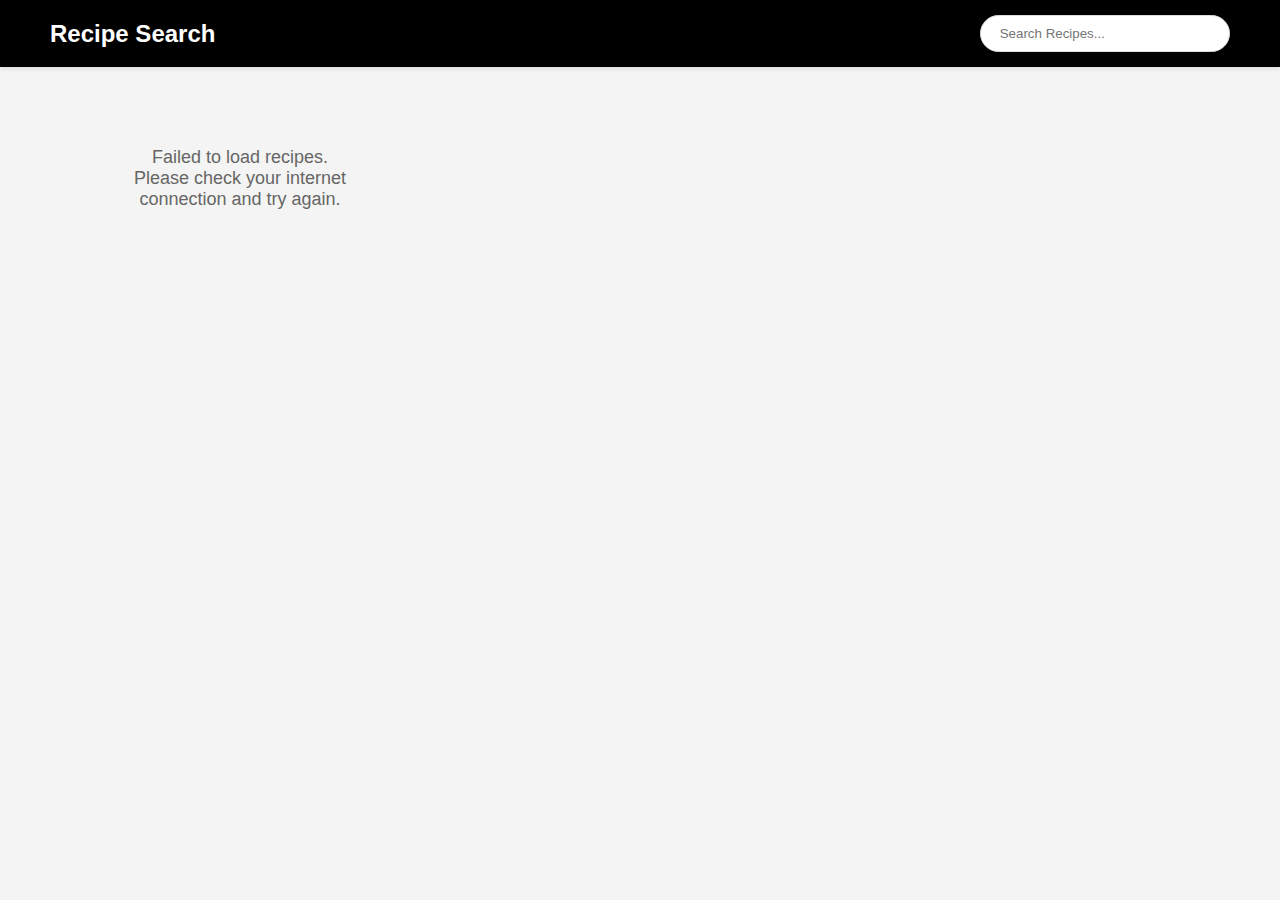
<file: Food/index.html>
<!DOCTYPE html>
<html lang="en">
<head>
    <meta charset="UTF-8">
    <meta name="viewport" content="width=device-width, initial-scale=1.0">
    <link rel="stylesheet" href="style.css">
    <title>Recipe Search</title>
</head>
<body>
</head>
<body>
    <nav class="navbar">
        <div class="logo">Recipe Search</div>
        <div class="search-container">
            <input type="text" id="searchInput" class="search-input" placeholder=" Search Recipes... ">
        </div>
    </nav>

    <div id="recipesContainer" class="recipes-container"></div>
    <script src="script.js"></script>
</body>
</html>
</file>
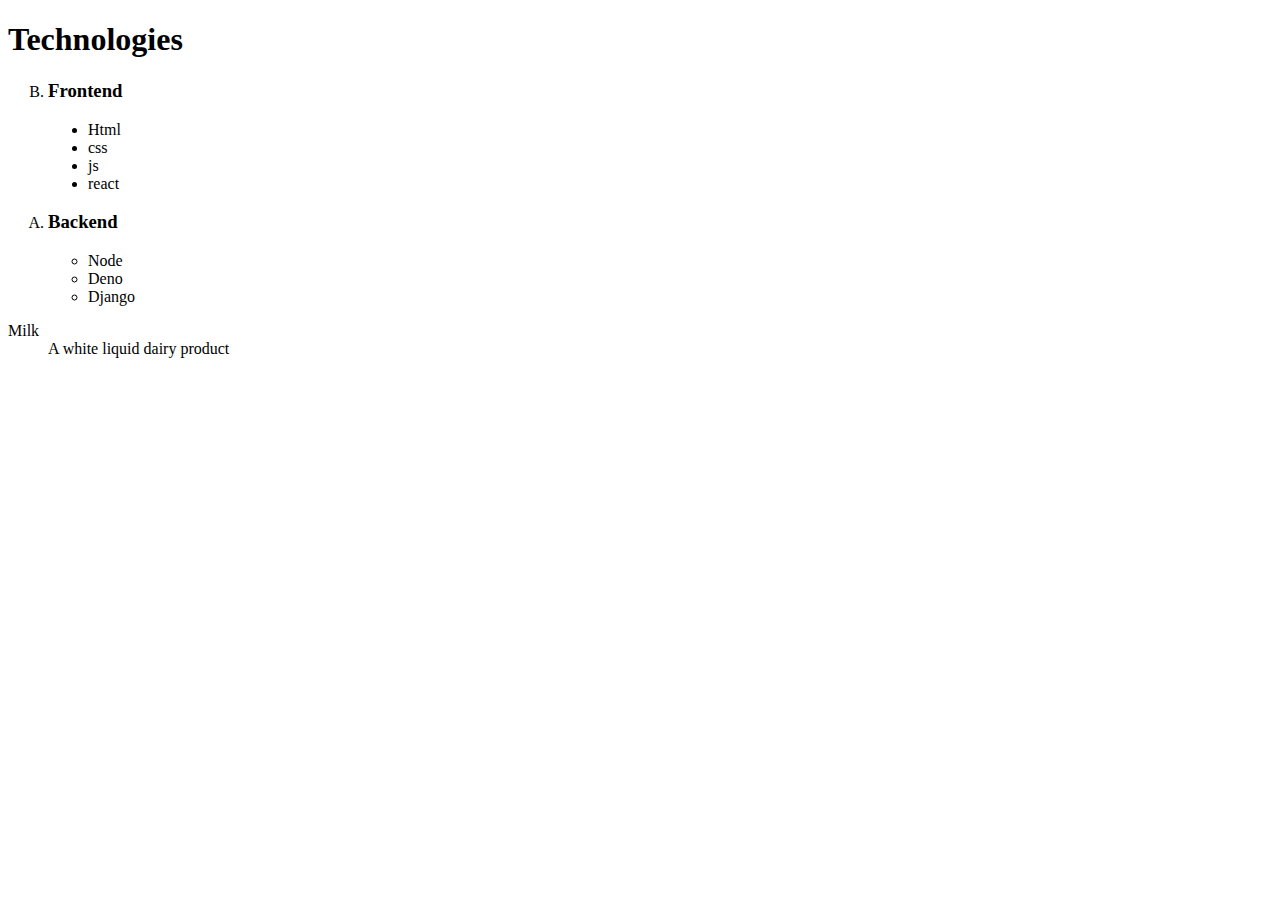
<file: HTML-CSS/index.html>
<!DOCTYPE html>
<html lang="en">
  <head>
    <meta charset="UTF-8" />
    <meta name="viewport" content="width=device-width, initial-scale=1.0" />
    <title>Document</title>
  </head>
  <body>
    <h1>Technologies</h1>
    <ol start="2" type="A" reversed>
      <li>
        <h3>Frontend</h3>
        <ul type="disc">
          <li>Html</li>
          <li>css</li>
          <li>js</li>
          <li>react</li>
        </ul>
      </li>
      <li>
        <h3>Backend</h3>
        <ul>
          <li>Node</li>
          <li>Deno</li>
          <li>Django</li>
        </ul>
      </li>
    </ol>

    <dl>
      <dt>Milk</dt>
      <dd>A white liquid dairy product</dd>
    </dl>
  </body>
</html>
</file>
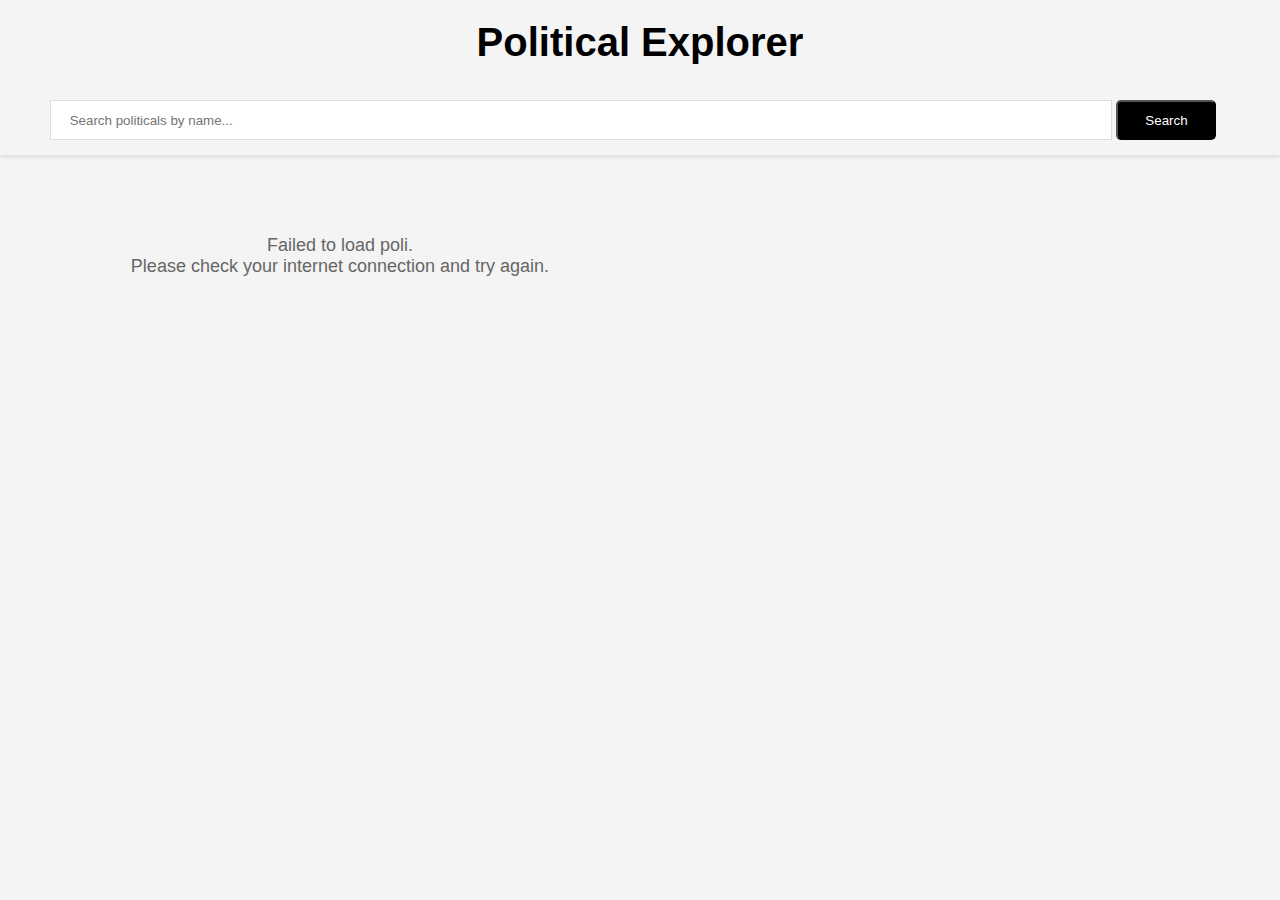
<file: Political Explorer/index.html>
<!DOCTYPE html>
<html lang="en">
<head>
    <meta charset="UTF-8">
    <meta name="viewport" content="width=device-width, initial-scale=1.0">
    <link rel="stylesheet" href="style.css">
    <title>Political Explorer</title>
</head>
<body>
</head>
<body>
    <div class="logo">Political Explorer</div>
    <nav class="navbar">
        <div class="search-container">
            <input type="text" id="searchInput" class="search-input" placeholder=" Search politicals by name...">
            <button type="text" id="searchInput" class="btn" placeholder=" Search Recipes... ">Search</button>
        </div>
    </nav>

    <div id="recipesContainer" class="recipes-container"></div>
    <script src="script.js"></script>
</body>
</html>
</file>
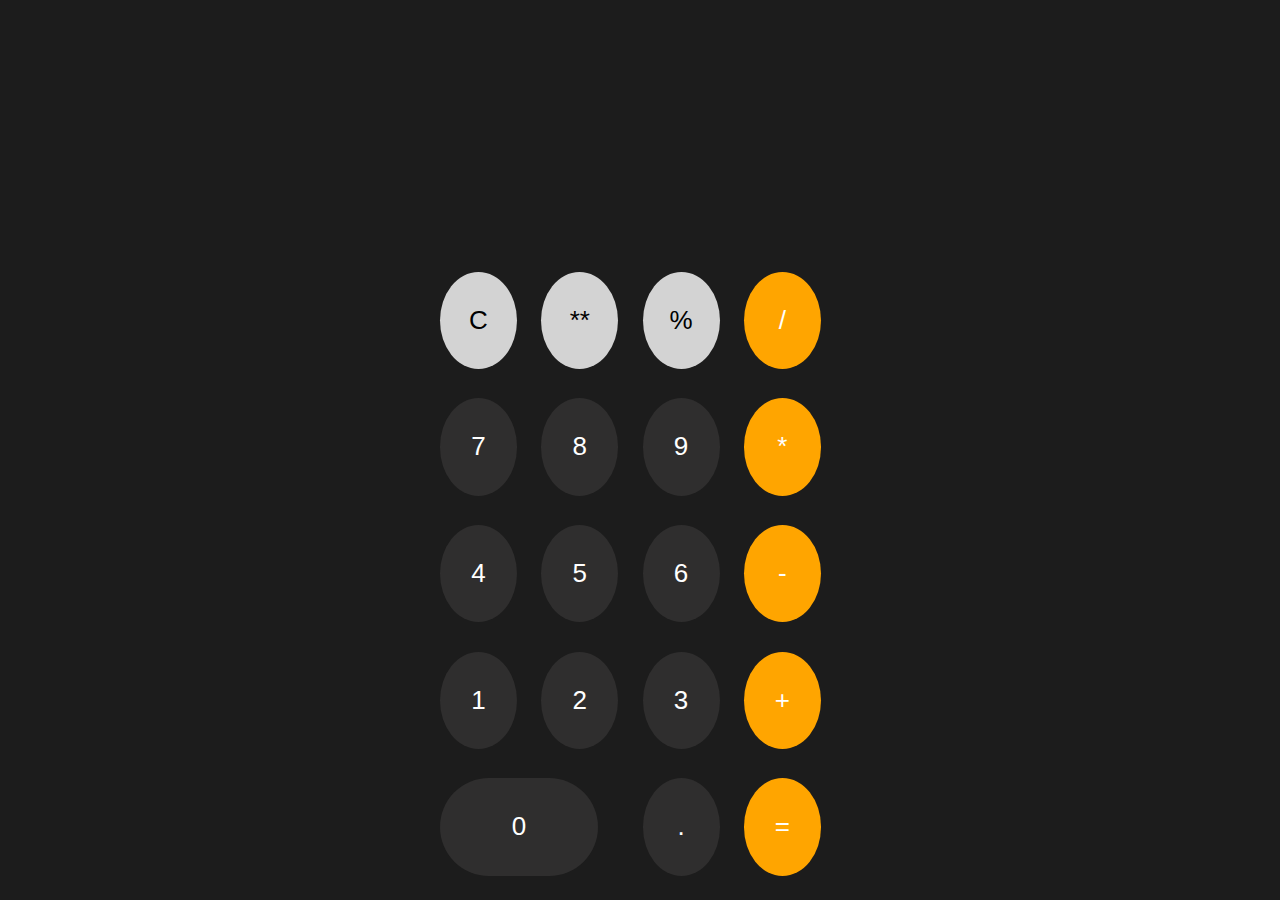
<file: JavaScript/calculator/index.html>
<!DOCTYPE html>
<html lang="en">
<head>
    <meta charset="UTF-8">
    <meta name="viewport" content="width=device-width, initial-scale=1.0">
    <title>Document</title>
    <link rel="stylesheet" href="style.css">
</head>
<body>
    <div id="container">
        <input type="text">
        <div class="btn-grid">
            <button class="grey-btn">C</button>
            <button class="grey-btn">**</button>
            <button class="grey-btn">%</button>
            <button class="yellow-btn">/</button>

            <button>7</button>
            <button>8</button>
            <button>9</button>
            <button class="yellow-btn">*</button>

            <button>4</button>
            <button>5</button>
            <button>6</button>
            <button class="yellow-btn">-</button>

            <button>1</button>
            <button>2</button>
            <button>3</button>
            <button class="yellow-btn">+</button>

            <button class="zero">0</button>
            <!-- <button>0</button> -->
            <button>.</button>
            <button class="yellow-btn">=</button>
        </div>
    </div>


    <script src="app.js"></script>
</body>
</html>
</file>
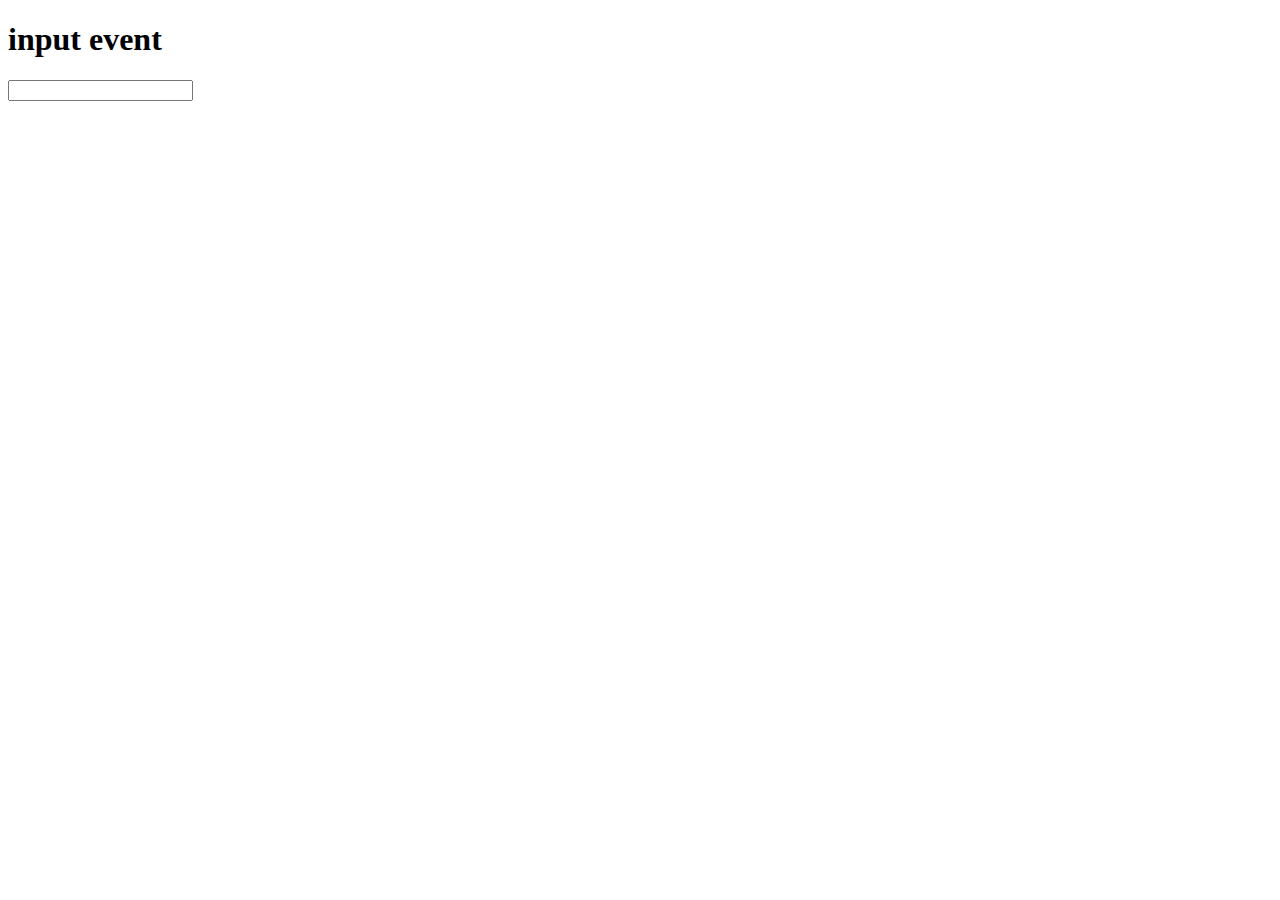
<file: JavaScript/input-el/index.html>
<!DOCTYPE html>
<html lang="en">
<head>
    <meta charset="UTF-8">
    <meta name="viewport" content="width=device-width, initial-scale=1.0">
    <title>Document</title>
</head>
<body>
    <h1>
        input event
    </h1>
    
    <input type="text" name="" id="">

    <script src="app.js"></script>
</body>
</html>
</file>
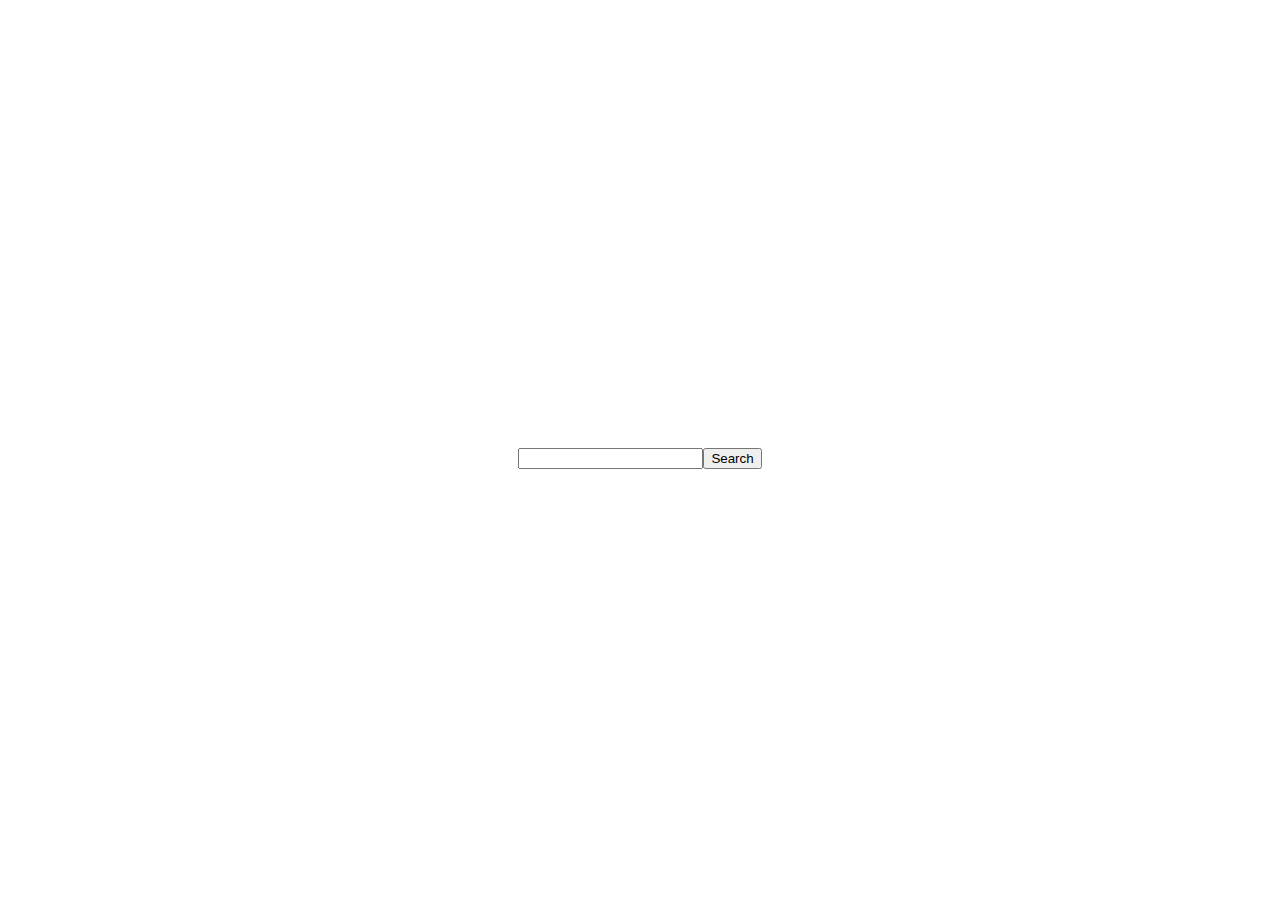
<file: JavaScript/script6/index.html>
<!DOCTYPE html>
<html lang="en">
<head>
    <meta charset="UTF-8">
    <meta name="viewport" content="width=device-width, initial-scale=1.0">
    <title>Document</title>
    <style>
        .container{
            display: flex;
            justify-content: center;
            align-items: center;
            height: 100vh;
        }
        .movies{
            display: flex;
            flex-wrap: wrap;

        }
        .img{
            height: 300px;
            width: 300px;
            margin: 10px;
        }
    </style>
</head>
<body>
    <div class="container">
        <input id="in" type="text">
        <button id="btn">Search</button>
    </div>
    <div id="movies">

    </div>
    <script src="script6.js"></script>
</body>
</html>
</file>
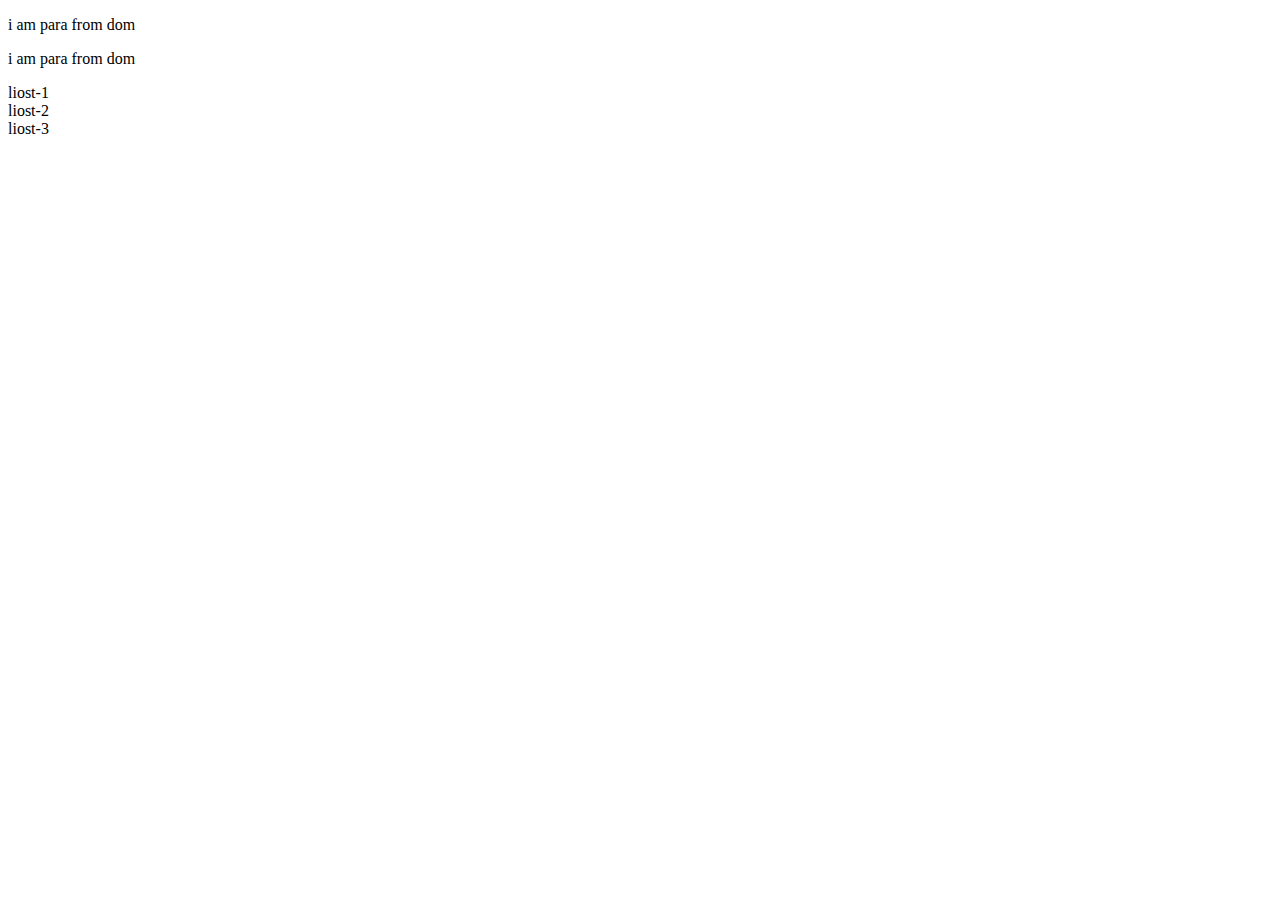
<file: JavaScript/traversing-dom-tree/index.html>
<!DOCTYPE html>
<html lang="en">
<head>
    <meta charset="UTF-8">
    <meta name="viewport" content="width=device-width, initial-scale=1.0">
    <title>Document</title>
</head>
<body>
    
    <section>
        <div>
            <h1>hello bhai</h1>
            <li>liost-1</li>
            <li>liost-2</li>
            <li>liost-3</li>
        </div>
    </section>

    <script src="app.js"></script>
</body>
</html>
</file>
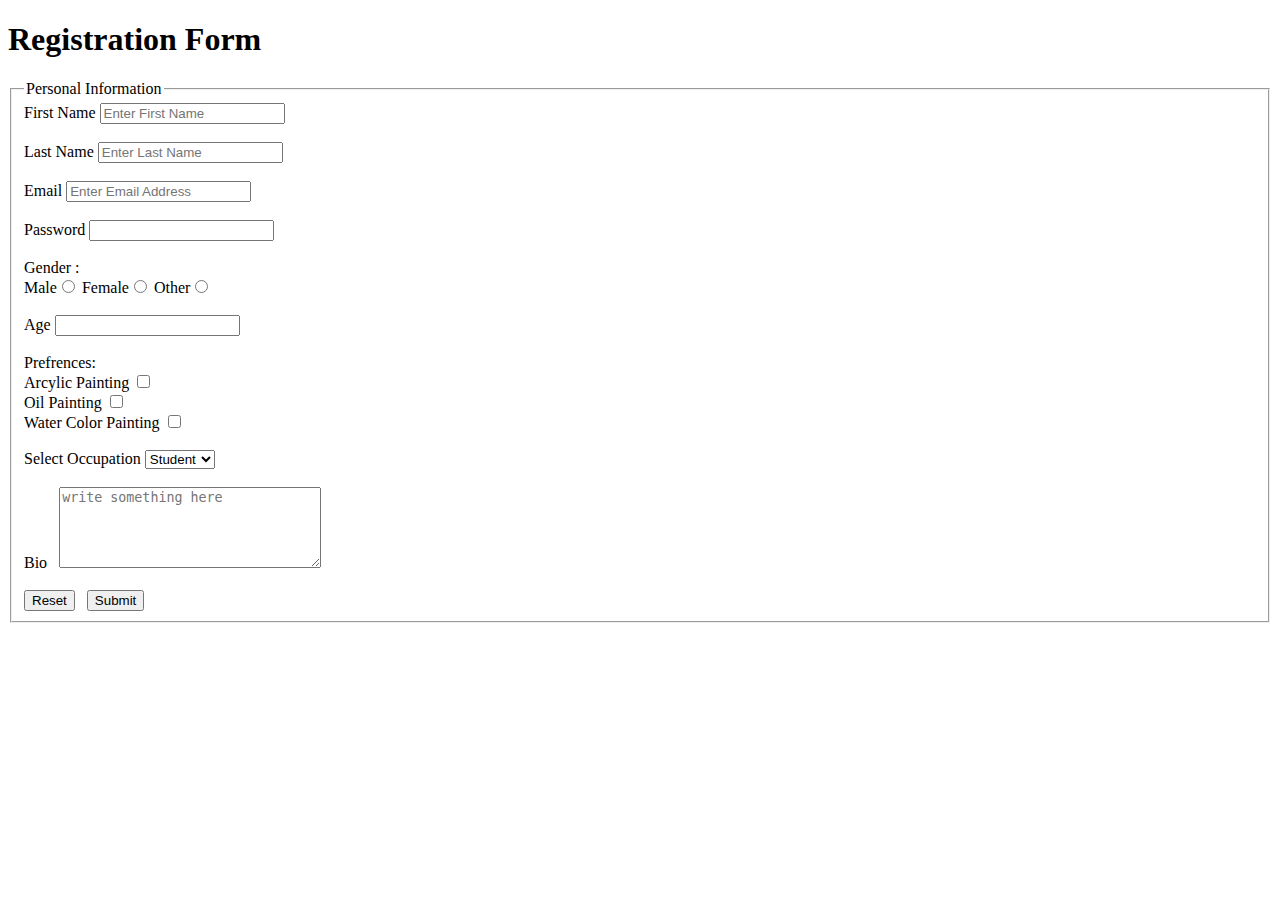
<file: HTML-CSS/form.html>
<!DOCTYPE html>
<html lang="en">
<head>
    <meta charset="UTF-8">
    <meta name="viewport" content="width=device-width, initial-scale=1.0">
    <title>Form</title>
</head>
<body>
    <h1>Registration Form</h1>
    <fieldset>
        <legend>Personal Information</legend>
        <form>
            <div>
                <label for="f-name">First Name</label>
                <input type="text" id="f-name" placeholder="Enter First Name">
            </div> <br>
            <div>
                <label for="l-name">Last Name</label>
                <input type="text" id="l-name" placeholder="Enter Last Name">
            </div> <br>
            <div>
                <label for="email">Email</label>
                <input type="email" id="email" placeholder="Enter Email Address">
            </div> <br>
            <div>
                <label for="password">Password</label>
                <input type="password" id="password">
            </div> <br>
            <div>
                <label for="gender">Gender :</label> <br>
                Male<input type="radio" name="gen">
                Female<input type="radio" name="gen">
                Other<input type="radio" name="gen">
            </div> <br>
            <div>
                <label for="age">Age</label>
                <input type="number" id="age">
            </div> <br>
            <div>
                Prefrences: <br>
                <label for="">Arcylic Painting</label>
                <input type="checkbox"><br>
                <label for="">Oil Painting</label>
                <input type="checkbox"><br>
                <label for="">Water Color Painting</label>
                <input type="checkbox">
            </div> <br>
            <div>
                <label for="occ" >Select Occupation</label>
                <select name="occ" id="occ">
                    <option value="Student">Student</option>
                    <option value="Student">Teacher</option>
                    <option value="Student">HOD</option>
                </select>
            </div> <br>
            <div>
                <label for="bio">Bio</label> &nbsp;
                <textarea id="bio" cols="30" rows="5" placeholder="write something here"></textarea>
            </div> <br>
        </form>
        <button type="reset">Reset</button> &nbsp;
        <button >Submit</button>
    </fieldset>
</body>
</html>
</file>
<file: Food/style.css>
*{
    box-sizing: border-box;
    margin: 0;
    padding: 0;
    font-family: Arial, sans-serif;
}

body {
    background-color: #f4f4f4;
}

.navbar {
    background-color: black;
    color: white;
    display: flex;
    justify-content: space-between;
    align-items: center;
    padding: 15px 50px;
    box-shadow: 0 2px 4px rgba(0, 0, 0, 0.1);
}

.logo {
    font-size: 24px;
    font-weight: bold;
}

.search-container {
    display: flex;
    align-items: center;
    position: relative;
}

.search-input {
    padding: 10px 40px 10px 15px;
    border: 1px solid #ddd;
    border-radius: 20px;
    width: 250px;

}


.recipes-container {
    display: grid;
    grid-template-columns: repeat(auto-fill, minmax(300px, 1fr));
    gap: 20px;
    padding: 30px 50px;
}

.recipe-card {
    background-color: white;
    border-radius: 10px;
    box-shadow: 0 4px 6px rgba(0,0,0,0.1);
    overflow: hidden;
    transition: transform 0.3s ease;
}

.recipe-card:hover {
    transform: scale(1.05);
}

.recipe-header {
    background-color: rgb(68, 67, 67);
    color: white;
    padding: 15px;
    font-size: 18px;
    font-weight: bold;
}

.recipe-image {
    width: 100%;
    height: 250px;
    object-fit: contain;
}

.recipe-section {
    padding: 15px;
}

.recipe-section h3 {
    margin-bottom: 10px;
    font-size: 16px;
    color: #333;
}

.recipe-ingredients, 
.recipe-instructions {
    list-style-position: inside;
    color: #666;
}

.recipe-ingredients li, 
.recipe-instructions li {
    margin-bottom: 5px;
}

.recipe-instructions-section {
    background-color: #f9fafb;
}

/* Loading and Error States */
.loading, .error {
    text-align: center;
    padding: 50px;
    font-size: 18px;
    color: #666;
}
</file>
<file: Political Explorer/style.css>
*{
    box-sizing: border-box;
    margin: 0;
    padding: 0;
    font-family: Arial, sans-serif;
}

body {
    background-color: #f4f4f4;
}

.navbar {
    width: 100vw;
    color: white;
    /* display: flex; */
    /* justify-content: space-around; */
    /* align-items: center; */
    padding: 15px 50px;
    box-shadow: 0 2px 4px rgba(0, 0, 0, 0.1);
}
.btn {
    padding: 7px;
    background-color: black;
    color: white;
    border-radius: 5px;
    width: 100px;
    height: 40px;
}

.logo {
    margin: 20px 0;
    text-align: center;
    font-size: 40px;
    font-weight: bold;
}

/* .search-container {
    display: flex;
    align-items: center;
    position: relative;
} */

.search-input {
    height: 40px;
    width: 90%;
    padding: 10px 40px 10px 15px;
    border: 1px solid #ddd;
    /* border-radius: 20px; */
    /* width: 250px; */

}


.recipes-container {
    display: grid;
    grid-template-columns: repeat(auto-fill, minmax(400px, 1fr));
    gap: 20px;
    padding: 30px 50px;
}

.recipe-card {
    background-color: white;
    border-radius: 10px;
    box-shadow: 0 4px 6px rgba(0,0,0,0.1);
    overflow: hidden;
    transition: transform 0.3s ease;
    margin-bottom: 15px;
}

.recipe-card:hover {
    transform: scale(1.05);
}

.recipe-header {
    background-color: rgb(68, 67, 67);
    color: white;
    padding: 15px;
    font-size: 18px;
    font-weight: bold;
}

.recipe-image {
    width: 100%;
    height: 250px;
    object-fit: fill;
}

.recipe-section {
    padding: 15px;
}

.btn2 {
    padding: 7px;
    border-radius: 7px;
    margin-left: 10px;
    outline: none;
    border: none;
    margin-bottom: 20px;
}

.recipe-section h3 {
    margin-bottom: 10px;
    font-size: 16px;
    color: #333;
}
.recipe-section p {
    margin: 10px 0;
    font-size: 16px;
    color: #333;
}

.recipe-ingredients, 
.recipe-instructions {
    list-style-position: inside;
    color: #666;
}

.recipe-ingredients li, 
.recipe-instructions li {
    margin-bottom: 5px;
}

.recipe-instructions-section {
    background-color: #f9fafb;
}

/* Loading and Error States */
.loading, .error {
    text-align: center;
    padding: 50px;
    font-size: 18px;
    color: #666;
}
</file>
<file: JavaScript/calculator/style.css>
*{
    margin: 0;
    padding: 0;
    box-sizing: border-box;
    font-family: 'Segoe UI', Tahoma, Geneva, Verdana, sans-serif;
}

body{
    width: 100vw;
    height: 100vh;
    background-color: #1c1c1c;
}


#container{
    width: 400px;
    height: 100vh;
    margin: 0 auto;
    display: flex;
    flex-direction: column;

}
input{
    flex-grow: 1;
    background-color: #1c1c1c;
    color: white;
    text-align: right;
    font-size: 40px;
    padding: 0px 10px;
    outline: none;
    border: none;
}
.btn-grid{
    flex-grow: 2;
    display: grid;
    grid-template-columns: 1fr 1fr 1fr 1fr;
    grid-template-rows: repeat(5 , 1fr);
    gap: 5px;
}
button{
    height: 80%;
    width: 80%;
    border-radius: 50%;
    border: none;
    outline: none;
    font-size: 26px;
    background-color: rgb(47, 46, 46);
    color: white;
    transition-duration: 0.3s;
}
button:active{
    transform: scale(0.8);
}
.yellow-btn{
    background-color: orange;
}
.grey-btn{
    color: black;
    background-color: lightgray;
}
.zero{
    grid-column: span 2;
    border-radius: 75px;
}
</file>
